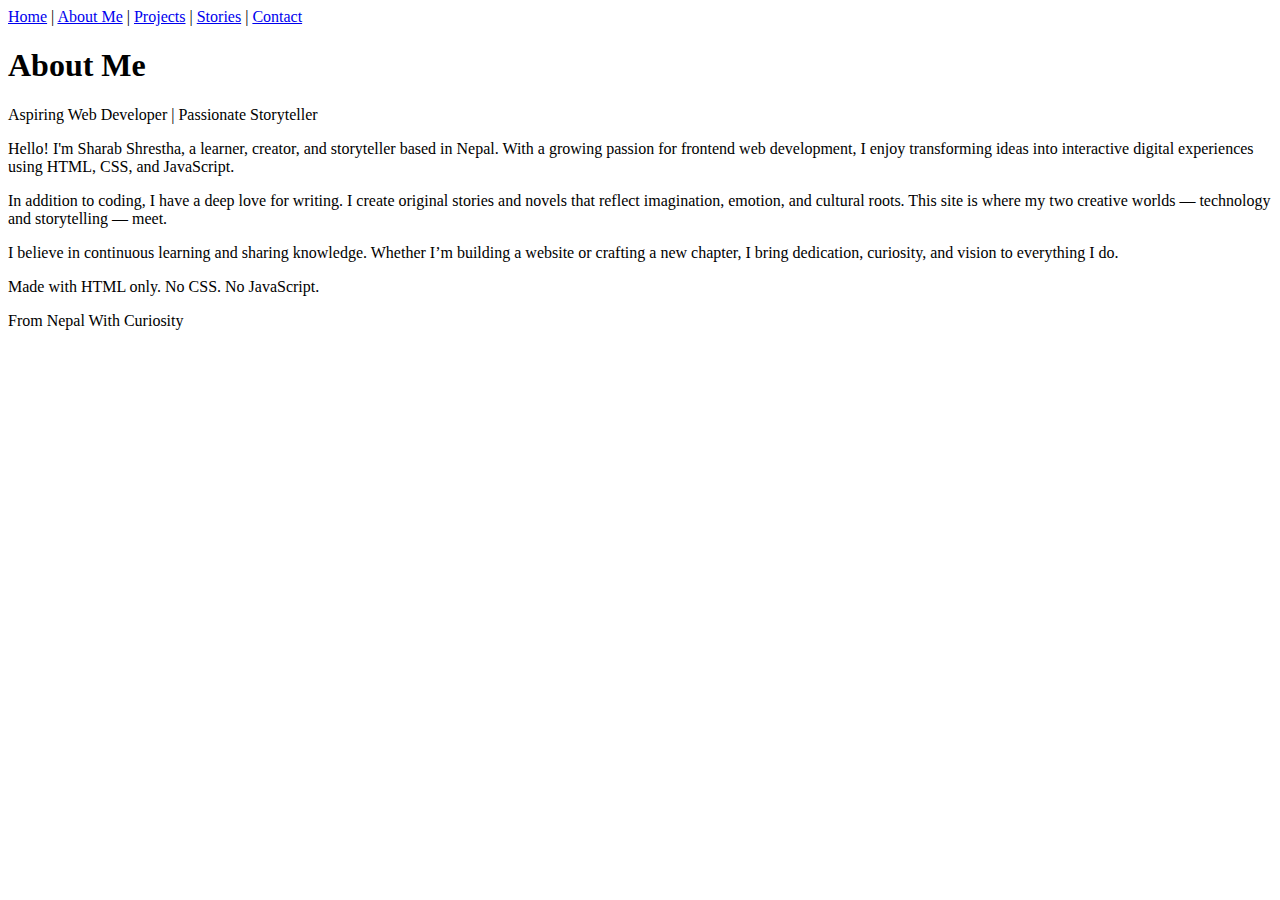
<file: about-me/index.html>
<!DOCTYPE html>
<html lang="en">
  <head>
    <title>Sharab Shrestha</title>
    <meta http-equiv="Content-Type" content="text/html;charset=UTF-8" />
    <link rel="icon" href="/favicon.ico" sizes="any" />
    <link rel="icon" type="image/png" sizes="32x32" href="/favicon-32x32.png" />
    <link rel="icon" type="image/png" sizes="16x16" href="/favicon-16x16.png" />
    <link rel="apple-touch-icon" href="/apple-touch-icon.png" />
    <link rel="manifest" href="/site.webmanifest" />
  </head>
  <body>
    <!-- Navigation Bar -->
    <nav>
      <a href="/">Home</a> | <a href="/about-me/">About Me</a> |
      <a href="/projects/">Projects</a> | <a href="/story/">Stories</a> |
      <a href="/contact/">Contact</a>
    </nav>

    <header>
      <h1>About Me</h1>
      <p>Aspiring Web Developer | Passionate Storyteller</p>
    </header>

    <main>
      <section>
        <p>
          Hello! I'm Sharab Shrestha, a learner, creator, and storyteller based
          in Nepal. With a growing passion for frontend web development, I enjoy
          transforming ideas into interactive digital experiences using HTML,
          CSS, and JavaScript.
        </p>
        <p>
          In addition to coding, I have a deep love for writing. I create
          original stories and novels that reflect imagination, emotion, and
          cultural roots. This site is where my two creative worlds — technology
          and storytelling — meet.
        </p>
        <p>
          I believe in continuous learning and sharing knowledge. Whether I’m
          building a website or crafting a new chapter, I bring dedication,
          curiosity, and vision to everything I do.
        </p>
      </section>
    </main>

    <footer>
      <p>Made with HTML only. No CSS. No JavaScript.</p>
      <p>From Nepal With Curiosity</p>
    </footer>
  </body>
</html>
</file>
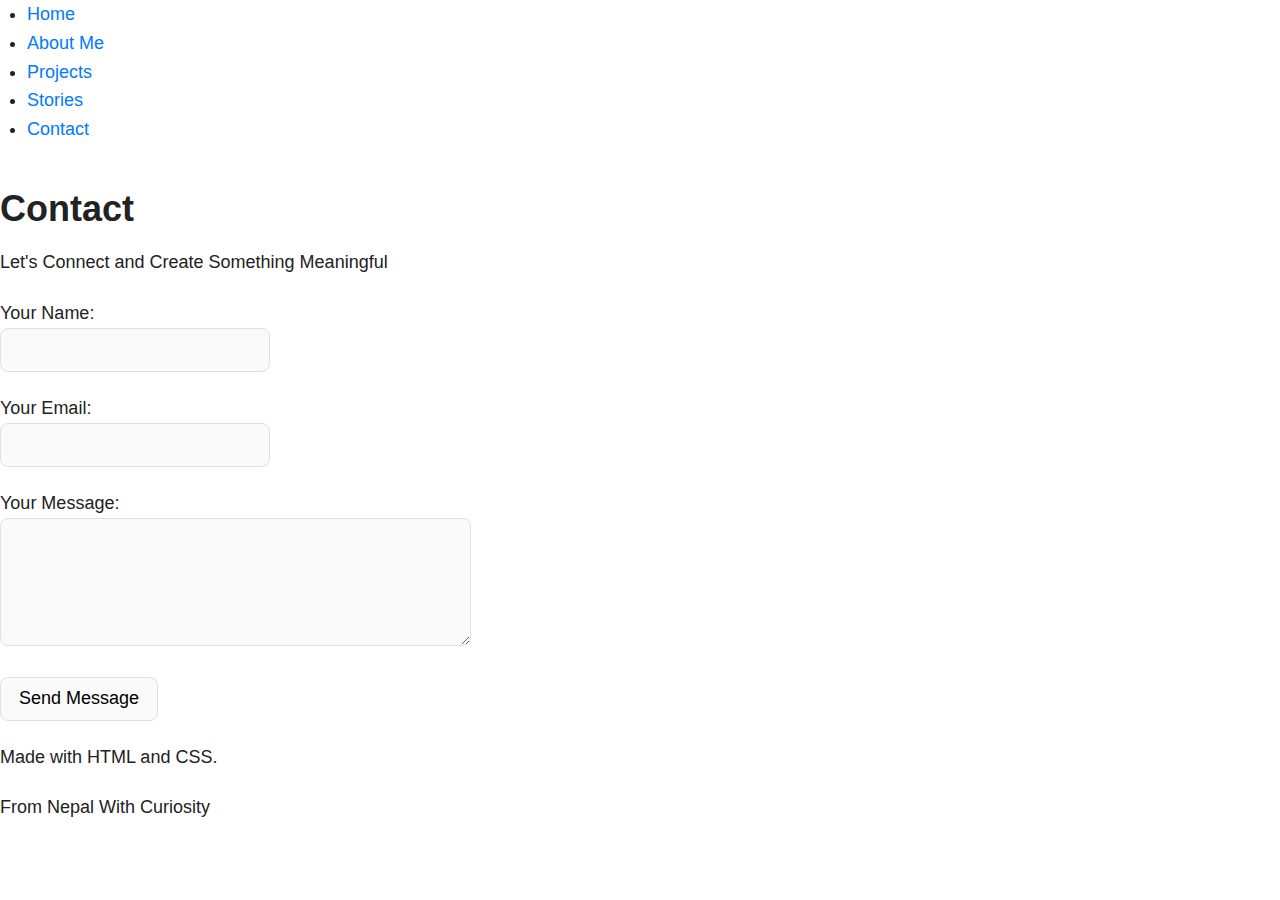
<file: contact/index.html>
<!DOCTYPE html>
<html lang="en">
  <head>
    <meta charset="UTF-8" />
    <title>Contact | Sharab Shrestha – Web Developer & Storyteller</title>
    <link rel="icon" href="/favicon.ico" sizes="any" />
    <link rel="icon" type="image/png" sizes="32x32" href="/favicon-32x32.png" />
    <link rel="icon" type="image/png" sizes="16x16" href="/favicon-16x16.png" />
    <link rel="apple-touch-icon" href="/apple-touch-icon.png" />
    <link rel="manifest" href="/site.webmanifest" />
    <link rel="stylesheet" href="/style.css" />
  </head>
  <body>
    <!-- Skip Navigation Link -->
    <a href="#maincontent" class="skip-link" style="position:absolute; left:-999px; top:auto; width:1px; height:1px; overflow:hidden;">
      Skip to main content
    </a>

    <!-- Navigation Bar -->
    <nav>
      <ul>
        <li><a href="/">Home</a></li>
        <li><a href="/about-me/">About Me</a></li>
        <li><a href="/projects/">Projects</a></li>
        <li><a href="/story/">Stories</a></li>
        <li><a href="/contact/">Contact</a></li>
      </ul>
    </nav>

    <header>
      <h1>Contact</h1>
      <p>Let's Connect and Create Something Meaningful</p>
    </header>

    <main id="maincontent">
      <section>
        <!-- 
          Form submissions are sent to Formspree (https://formspree.io/f/myzjepgo).
          Ensure the Formspree endpoint is configured and associated with the correct email/account.
          Update the 'action' attribute if the Formspree form ID changes.
        -->
        <form method="post" action="https://formspree.io/f/myzjepgo">
          <p>
            <label for="name">Your Name:</label><br />
            <input type="text" id="name" name="name" required />
          </p>
          <p>
            <label for="email">Your Email:</label><br />
            <input type="email" id="email" name="email" required />
          </p>
          <p>
            <label for="message">Your Message:</label><br />
            <textarea id="message" name="message" rows="5" cols="40" required></textarea>
          </p>
          <p>
            <input type="submit" value="Send Message" />
          </p>
        </form>
      </section>
    </main>

    <footer>
      <p>Made with HTML and CSS.</p>
      <p>From Nepal With Curiosity</p>
    </footer>
  </body>
</html>
</file>
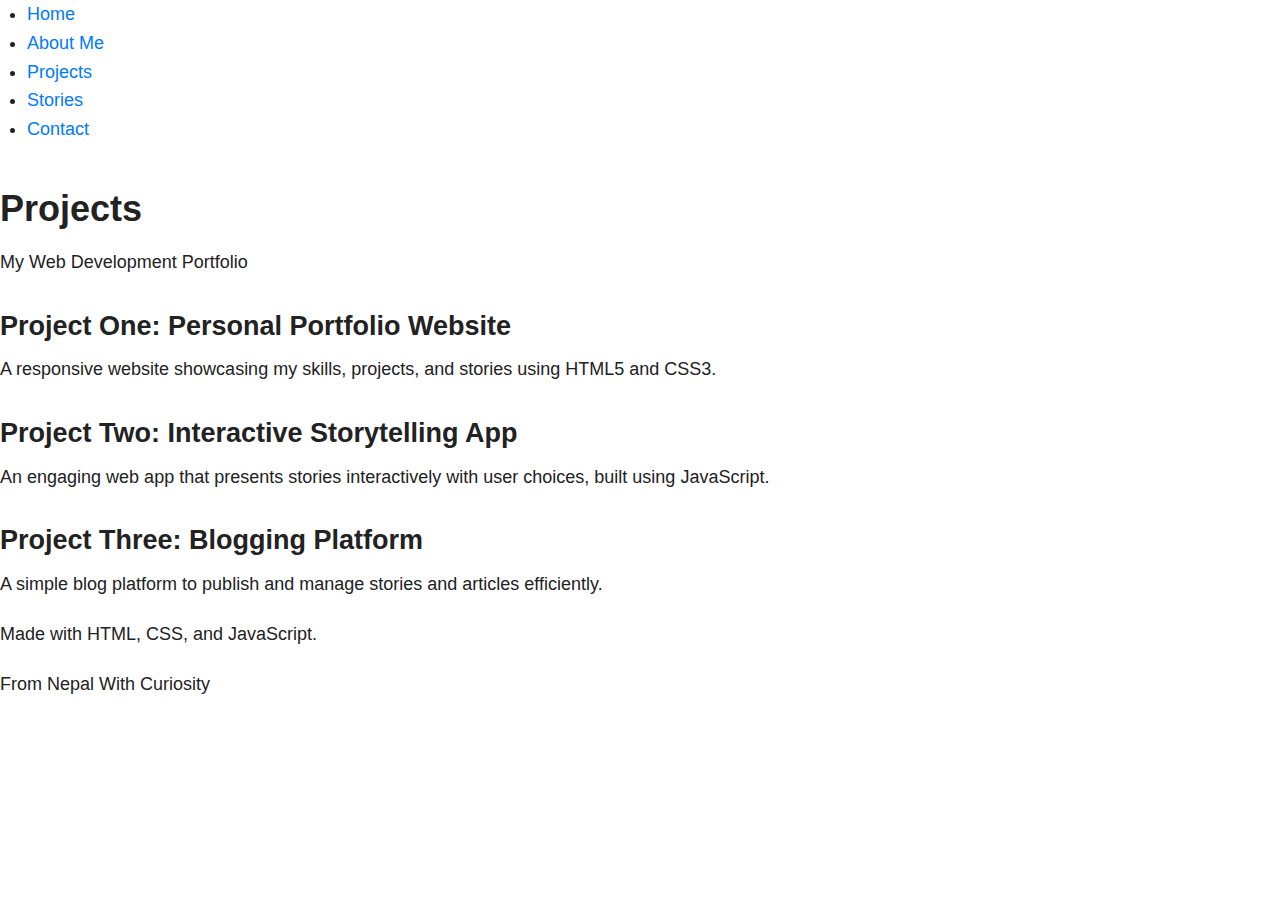
<file: projects/index.html>
<!DOCTYPE html>
<html lang="en">
  <head>
    <meta charset="UTF-8" />
    <title>Projects | Sharab Shrestha – Web Developer & Storyteller</title>
    <meta name="viewport" content="width=device-width, initial-scale=1.0" />
    <meta
      name="description"
      content="Explore Sharab Shrestha’s web development projects, including portfolios, interactive storytelling apps, and blogging platforms."
    />
    <link rel="icon" href="/favicon.ico" sizes="any" />
    <link rel="icon" type="image/png" sizes="32x32" href="/favicon-32x32.png" />
    <link rel="icon" type="image/png" sizes="16x16" href="/favicon-16x16.png" />
    <link rel="apple-touch-icon" href="/apple-touch-icon.png" />
    <link rel="manifest" href="/site.webmanifest" />
    <link rel="stylesheet" href="/style.css" />
  </head>
  <body>

    <!-- Navigation Bar -->
    <nav>
      <ul>
        <li><a href="/">Home</a></li>
        <li><a href="/about-me/">About Me</a></li>
        <li><a href="/projects/">Projects</a></li>
        <li><a href="/stories/">Stories</a></li>
        <li><a href="/contact/">Contact</a></li>
      </ul>
    </nav>

    <header>
      <h1>Projects</h1>
      <p>My Web Development Portfolio</p>
    </header>

    <main id="maincontent">
      <section>
        <article>
          <h2>Project One: Personal Portfolio Website</h2>
          <p>A responsive website showcasing my skills, projects, and stories using HTML5 and CSS3.</p>
        </article>

        <article>
          <h2>Project Two: Interactive Storytelling App</h2>
          <p>An engaging web app that presents stories interactively with user choices, built using JavaScript.</p>
        </article>

        <article>
          <h2>Project Three: Blogging Platform</h2>
          <p>A simple blog platform to publish and manage stories and articles efficiently.</p>
        </article>
      </section>
    </main>

    <footer>
      <p>Made with HTML, CSS, and JavaScript.</p>
      <p>From Nepal With Curiosity</p>
    </footer>
  </body>
</html>
</file>
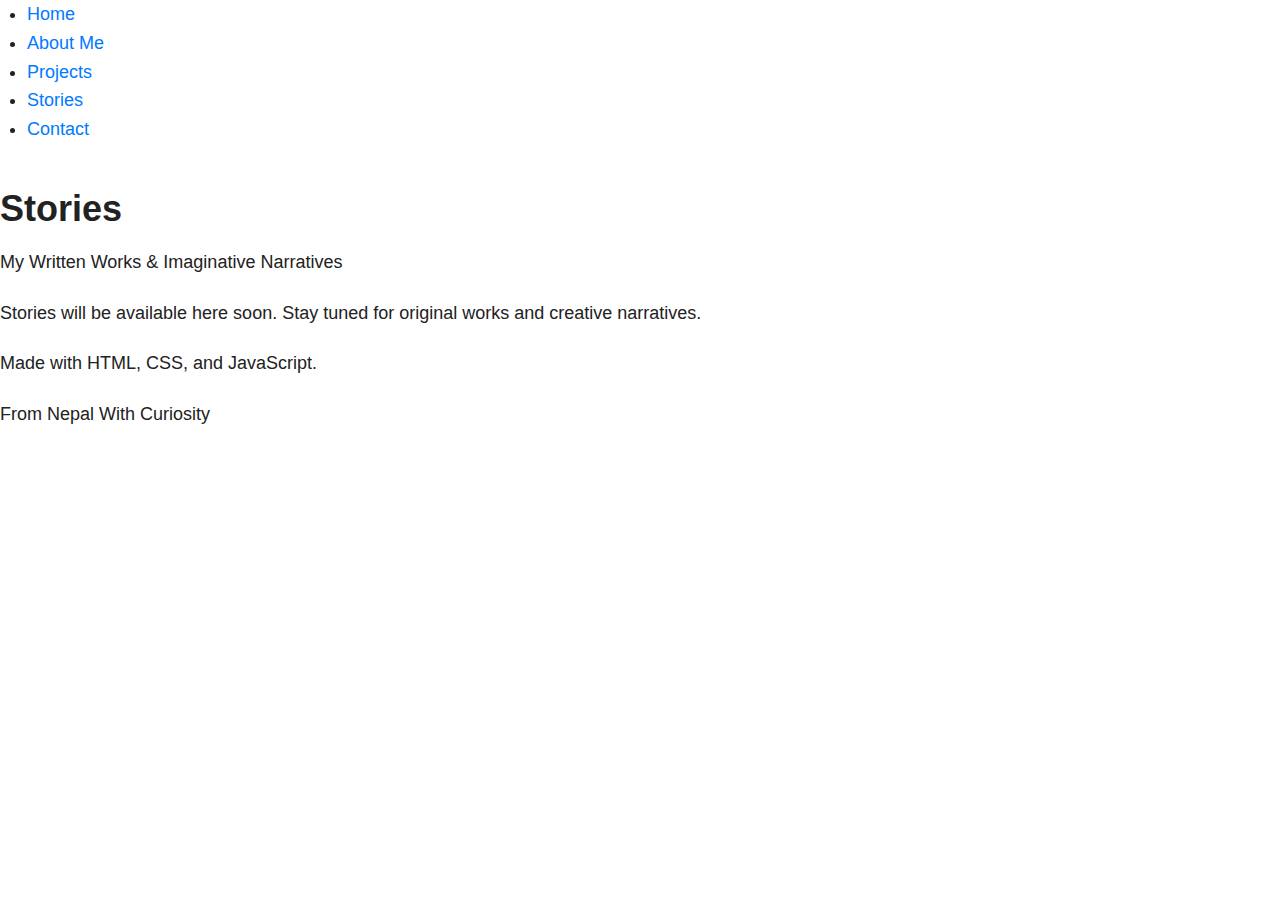
<file: stories/index.html>
<!DOCTYPE html>
<html lang="en">
  <head>
    <meta charset="UTF-8" />
    <title>Stories | Sharab Shrestha – Writer & Storyteller</title>
    <meta name="viewport" content="width=device-width, initial-scale=1.0" />
    <meta
      name="description"
      content="Explore Sharab Shrestha’s original stories and imaginative narratives that reflect culture and creativity."
    />
    <link rel="icon" href="/favicon.ico" sizes="any" />
    <link rel="icon" type="image/png" sizes="32x32" href="/favicon-32x32.png" />
    <link rel="icon" type="image/png" sizes="16x16" href="/favicon-16x16.png" />
    <link rel="apple-touch-icon" href="/apple-touch-icon.png" />
    <link rel="manifest" href="/site.webmanifest" />
    <link rel="stylesheet" href="/style.css" />
  </head>
  <body>

    <!-- Navigation Bar -->
    <nav aria-label="Main Navigation">
      <ul>
        <li><a href="/">Home</a></li>
        <li><a href="/about-me/">About Me</a></li>
        <li><a href="/projects/">Projects</a></li>
        <li><a href="/stories/">Stories</a></li>
        <li><a href="/contact/">Contact</a></li>
      </ul>
    </nav>

    <header>
      <h1>Stories</h1>
      <p>My Written Works &amp; Imaginative Narratives</p>
    </header>

    <main id="maincontent" role="main">
      <section aria-live="polite">
        <p>Stories will be available here soon. Stay tuned for original works and creative narratives.</p>
      </section>
    </main>

    <footer>
      <p>Made with HTML, CSS, and JavaScript.</p>
      <p>From Nepal With Curiosity</p>
    </footer>
  </body>
</html>
</file>
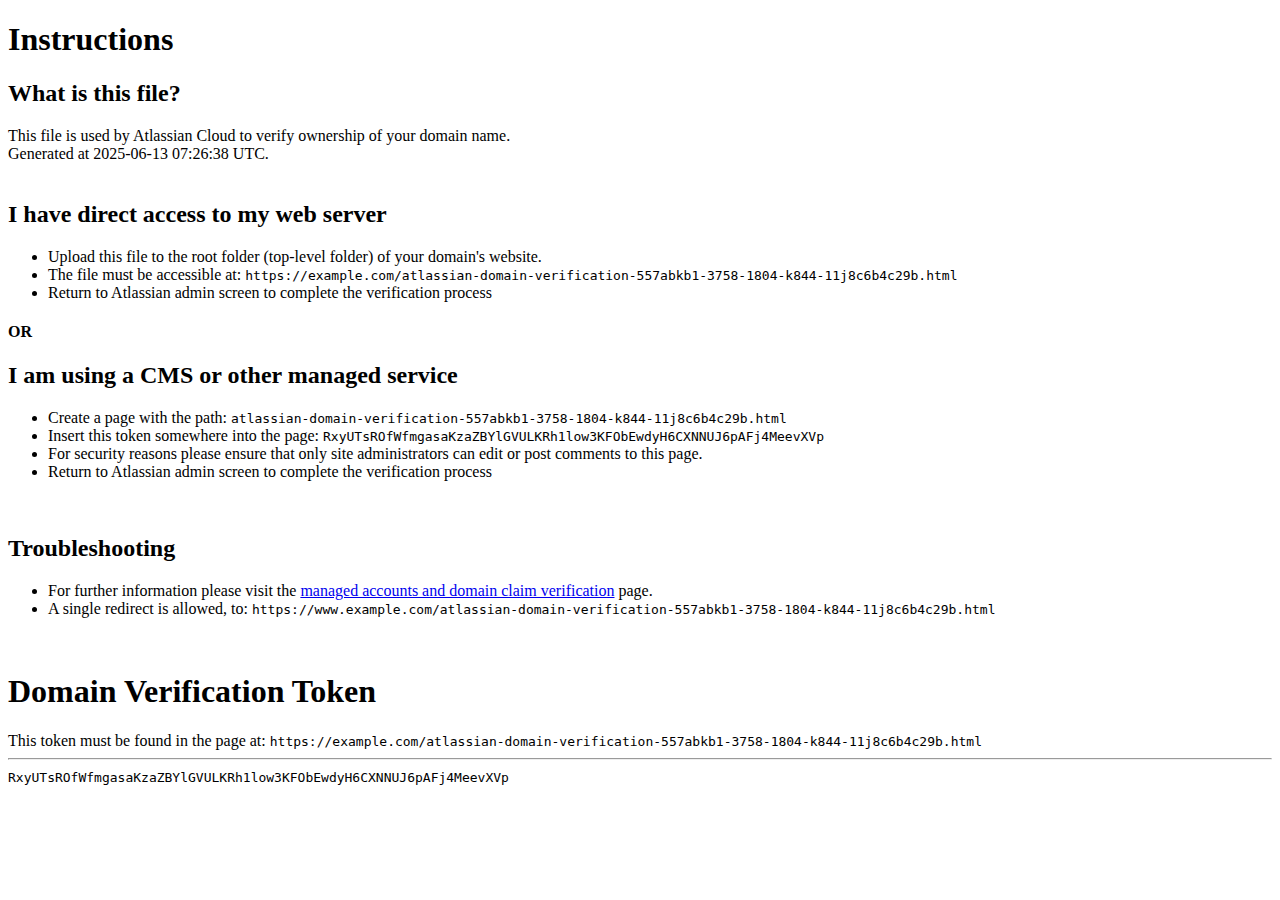
<file: atlassian-domain-verification-557abkb1-3758-1804-k844-11j8c6b4c29b.html>
<!DOCTYPE html>
<html>
<head>
<meta name="robots" content="noindex">
</head>
<body>
<h1>Instructions</h1>
<h2>What is this file?</h2>
This file is used by Atlassian Cloud to verify ownership of your domain name.
<br>
Generated at 2025-06-13 07:26:38 UTC.
<br>
<br>

<h2>I have direct access to my web server</h2>
<ul>
    <li>Upload this file to the root folder (top-level folder) of your domain's website.</li>
    <li>The file must be accessible at: <code>https://example.com/atlassian-domain-verification-557abkb1-3758-1804-k844-11j8c6b4c29b.html</code></li>
    <li>Return to Atlassian admin screen to complete the verification process</li>
</ul>

<h4>OR</h4>

<h2>I am using a CMS or other managed service</h2>
<ul>
    <li>Create a page with the path: <code>atlassian-domain-verification-557abkb1-3758-1804-k844-11j8c6b4c29b.html</code></li>
    <li>Insert this token somewhere into the page: <code>RxyUTsROfWfmgasaKzaZBYlGVULKRh1low3KFObEwdyH6CXNNUJ6pAFj4MeevXVp</code></li>
    <li>For security reasons please ensure that only site administrators can edit or post comments to this page.</li>
    <li>Return to Atlassian admin screen to complete the verification process</li>
</ul>

<br>

<h2>Troubleshooting</h2>
<ul>
    <li>For further information please visit the
    <a href="https://confluence.atlassian.com/purchasing/managed-accounts-and-domain-claim-verification-846071711.html">
            managed accounts and domain claim verification</a> page.</li>
    <li>A single redirect is allowed, to: <code>https://www.example.com/atlassian-domain-verification-557abkb1-3758-1804-k844-11j8c6b4c29b.html</code></li>
</ul>

<br>

<h1>Domain Verification Token</h1>
This token must be found in the page at: <code>https://example.com/atlassian-domain-verification-557abkb1-3758-1804-k844-11j8c6b4c29b.html</code>
<hr>
<code id="domain-verification-token" data-value="RxyUTsROfWfmgasaKzaZBYlGVULKRh1low3KFObEwdyH6CXNNUJ6pAFj4MeevXVp">RxyUTsROfWfmgasaKzaZBYlGVULKRh1low3KFObEwdyH6CXNNUJ6pAFj4MeevXVp</code>
<!-- RxyUTsROfWfmgasaKzaZBYlGVULKRh1low3KFObEwdyH6CXNNUJ6pAFj4MeevXVp -->

</body>
</html>
</file>
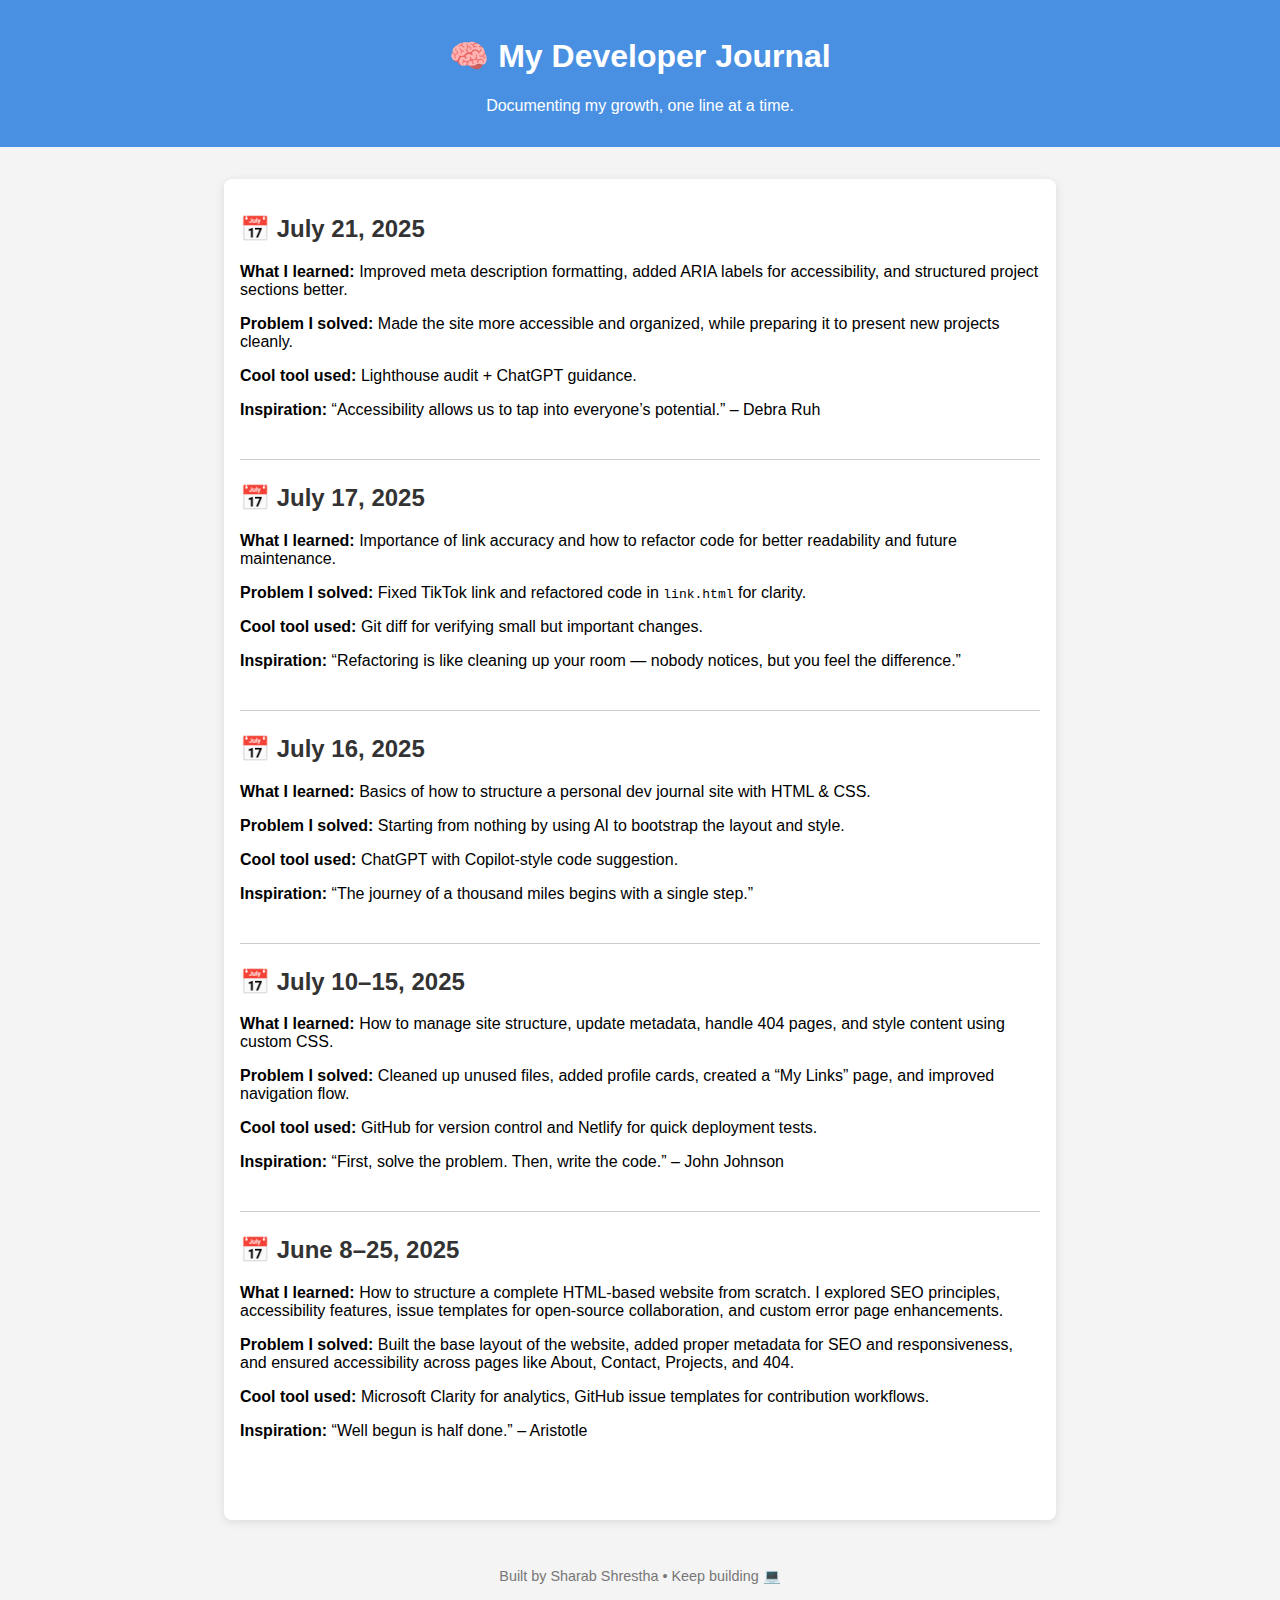
<file: dev.html>
<!DOCTYPE html>
<html lang="en">
  <head>
    <meta charset="UTF-8" />
    <meta name="viewport" content="width=device-width, initial-scale=1.0" />
    <title>My Dev Journal</title>
    <style>
      body {
        font-family: Arial, sans-serif;
        background: #f4f4f4;
        margin: 0;
        padding: 0;
      }
      header {
        background: #4a90e2;
        color: white;
        padding: 1rem;
        text-align: center;
      }
      main {
        max-width: 800px;
        margin: 2rem auto;
        padding: 1rem;
        background: white;
        border-radius: 8px;
        box-shadow: 0 2px 10px rgba(0, 0, 0, 0.1);
      }
      h2 {
        color: #333;
      }
      .entry {
        border-bottom: 1px solid #ccc;
        margin-bottom: 1.5rem;
        padding-bottom: 1.5rem;
      }
      .entry:last-child {
        border-bottom: none;
      }
      footer {
        text-align: center;
        padding: 1rem;
        font-size: 0.9rem;
        color: #777;
      }
    </style>
    <script type="text/javascript">
      (function (c, l, a, r, i, t, y) {
        c[a] =
          c[a] ||
          function () {
            (c[a].q = c[a].q || []).push(arguments);
          };
        t = l.createElement(r);
        t.async = 1;
        t.src = "https://www.clarity.ms/tag/" + i;
        y = l.getElementsByTagName(r)[0];
        y.parentNode.insertBefore(t, y);
      })(window, document, "clarity", "script", "rxm1ij58uy");
    </script>
  </head>
  <body>
    <header>
      <h1>🧠 My Developer Journal</h1>
      <p>Documenting my growth, one line at a time.</p>
    </header>

    <main>
      <div class="entry">
        <h2>📅 July 21, 2025</h2>
        <p>
          <strong>What I learned:</strong> Improved meta description formatting,
          added ARIA labels for accessibility, and structured project sections
          better.
        </p>
        <p>
          <strong>Problem I solved:</strong> Made the site more accessible and
          organized, while preparing it to present new projects cleanly.
        </p>
        <p>
          <strong>Cool tool used:</strong> Lighthouse audit + ChatGPT guidance.
        </p>
        <p>
          <strong>Inspiration:</strong> “Accessibility allows us to tap into
          everyone’s potential.” – Debra Ruh
        </p>
      </div>

      <div class="entry">
        <h2>📅 July 17, 2025</h2>
        <p>
          <strong>What I learned:</strong> Importance of link accuracy and how
          to refactor code for better readability and future maintenance.
        </p>
        <p>
          <strong>Problem I solved:</strong> Fixed TikTok link and refactored
          code in <code>link.html</code> for clarity.
        </p>
        <p>
          <strong>Cool tool used:</strong> Git diff for verifying small but
          important changes.
        </p>
        <p>
          <strong>Inspiration:</strong> “Refactoring is like cleaning up your
          room — nobody notices, but you feel the difference.”
        </p>
      </div>

      <div class="entry">
        <h2>📅 July 16, 2025</h2>
        <p>
          <strong>What I learned:</strong> Basics of how to structure a personal
          dev journal site with HTML & CSS.
        </p>
        <p>
          <strong>Problem I solved:</strong> Starting from nothing by using AI
          to bootstrap the layout and style.
        </p>
        <p>
          <strong>Cool tool used:</strong> ChatGPT with Copilot-style code
          suggestion.
        </p>
        <p>
          <strong>Inspiration:</strong> “The journey of a thousand miles begins
          with a single step.”
        </p>
      </div>

      <div class="entry">
        <h2>📅 July 10–15, 2025</h2>
        <p>
          <strong>What I learned:</strong> How to manage site structure, update
          metadata, handle 404 pages, and style content using custom CSS.
        </p>
        <p>
          <strong>Problem I solved:</strong> Cleaned up unused files, added
          profile cards, created a “My Links” page, and improved navigation
          flow.
        </p>
        <p>
          <strong>Cool tool used:</strong> GitHub for version control and
          Netlify for quick deployment tests.
        </p>
        <p>
          <strong>Inspiration:</strong> “First, solve the problem. Then, write
          the code.” – John Johnson
        </p>
      </div>

      <div class="entry">
        <h2>📅 June 8–25, 2025</h2>
        <p>
          <strong>What I learned:</strong> How to structure a complete
          HTML-based website from scratch. I explored SEO principles,
          accessibility features, issue templates for open-source collaboration,
          and custom error page enhancements.
        </p>
        <p>
          <strong>Problem I solved:</strong> Built the base layout of the
          website, added proper metadata for SEO and responsiveness, and ensured
          accessibility across pages like About, Contact, Projects, and 404.
        </p>
        <p>
          <strong>Cool tool used:</strong> Microsoft Clarity for analytics,
          GitHub issue templates for contribution workflows.
        </p>
        <p>
          <strong>Inspiration:</strong> “Well begun is half done.” – Aristotle
        </p>
      </div>
    </main>

    <footer>Built by Sharab Shrestha • Keep building 💻</footer>
  </body>
</html>
</file>
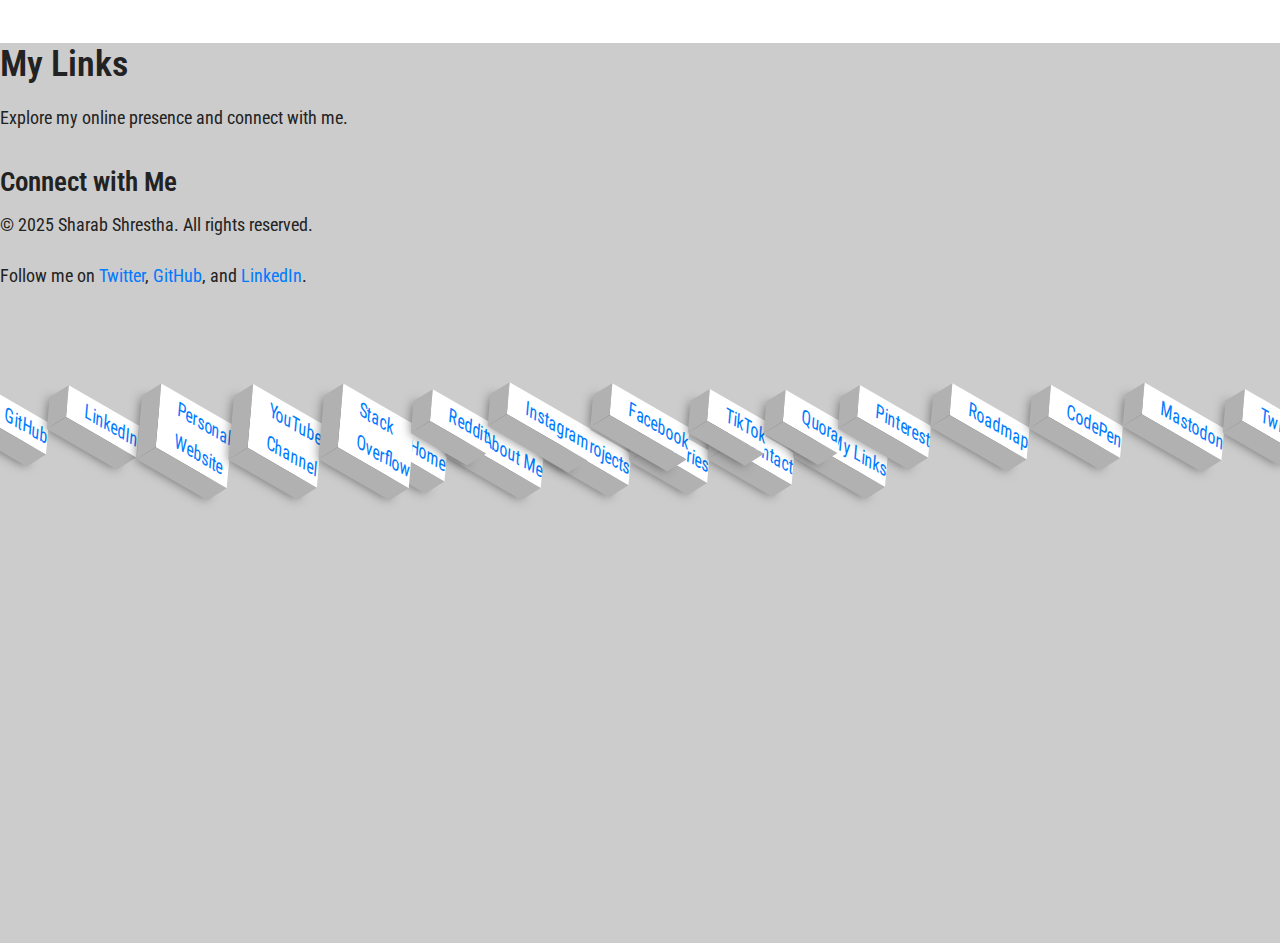
<file: link.html>
<!DOCTYPE html>
<html lang="en">
  <head>
    <meta charset="UTF-8" />
    <meta name="viewport" content="width=device-width, initial-scale=1.0" />
    <title>My Links</title>
    <!-- Microsoft Clarity analytics script for tracking user interactions and website analytics -->
    <script type="text/javascript">
      (function (c, l, a, r, i, t, y) {
        c[a] =
          c[a] ||
          function () {
            (c[a].q = c[a].q || []).push(arguments);
          };
        t = l.createElement(r);
        t.async = 1;
        t.src = "https://www.clarity.ms/tag/" + i;
        y = l.getElementsByTagName(r)[0];
        y.parentNode.insertBefore(t, y);
      })(window, document, "clarity", "script", "rxm1ij58uy");
    </script>
    <link rel="stylesheet" href="style.css" />
    <link rel="stylesheet" href="link.css">
  </head>
  <body>
    <nav>
      <ul>
        <li><a href="index.html#home">Home</a></li>
        <li><a href="index.html#introduction">About Me</a></li>
        <li><a href="index.html#projects">Projects</a></li>
        <li><a href="index.html#stories">Stories</a></li>
        <li><a href="index.html#contact">Contact</a></li>
        <li><a aria-current="page">My Links</a></li>
      </ul>
    </nav>
    <header>
      <h1>My Links</h1>
      <p>Explore my online presence and connect with me.</p>
    </header>
    <main>
      <section>
        <h2>Connect with Me</h2>
        <ul>
          <li>
            <a href="https://x.com/sharabshrestha9" target="_blank"
              >X (formerly Twitter)</a
            >
          </li>
          <li>
            <a href="https://github.com/sharabshrestha99" target="_blank"
              >GitHub</a
            >
          </li>
          <li>
            <a
              href="https://www.linkedin.com/in/sharabshrestha99/"
              target="_blank"
              >LinkedIn</a
            >
          </li>
          <li>
            <a href="https://sarabshrestha.com.np/" target="_blank"
              >Personal Website</a
            >
          </li>
          <li>
            <a href="https://www.youtube.com/@SharabShrestha" target="_blank"
              >YouTube Channel</a
            >
          </li>
          <li>
            <a
              href="https://stackoverflow.com/users/22537698/sharab-shrestha"
              target="_blank"
              >Stack Overflow</a
            >
          </li>
          <li>
            <a
              href="https://www.reddit.com/user/sharabshrestha99/"
              target="_blank"
              >Reddit</a
            >
          </li>
          <li>
            <a href="https://www.instagram.com/sharab_shrestha/" target="_blank"
              >Instagram</a
            >
          </li>
          <li>
            <a
              href="https://www.facebook.com/profile.php?id=100088391685924"
              target="_blank"
              >Facebook</a
            >
          </li>
          <li>
            <a href="https://www.tiktok.com/@sharabshrestha99" target="_blank"
              >TikTok</a
            >
          </li>
          <li>
            <a
              href="https://www.quora.com/profile/Sharab-Shrestha"
              target="_blank"
              >Quora</a
            >
          </li>
          <li>
            <a href="https://www.pinterest.com/sharabshrestha9/" target="_blank"
              >Pinterest</a
            >
          </li>
          <li>
            <a href="https://roadmap.sh/u/sharab" target="_blank">Roadmap</a>
          </li>
          <li>
            <a href="https://codepen.io/sharabshrestha99" target="_blank"
              >CodePen</a
            >
          </li>
          <li>
            <a href="https://mastodon.social/@sharabshrestha99" target="_blank"
              >Mastodon</a
            >
          </li>
          <li>
            <a href="https://www.twitch.tv/sharabshrestha99" target="_blank"
              >Twitch</a
            >
          </li>
          <li>
            <a href="https://www.threads.net/@sharab_shrestha" target="_blank"
              >Threads</a
            >
          </li>
        </ul>
      </section>
    </main>
    <footer>
      <p>&copy; 2025 Sharab Shrestha. All rights reserved.</p>
      <p>
        Follow me on <a href="#">Twitter</a>, <a href="#">GitHub</a>, and
        <a href="#">LinkedIn</a>.
      </p>
    </footer>
  </body>
</html>
</file>
<file: style.css>
/* Modern Minimalist CSS */

:root {
    --font-main: 'Inter', Arial, sans-serif;
    --color-bg: #fff;
    --color-text: #222;
    --color-accent: #007aff;
    --border-radius: 8px;
    --transition: 0.2s cubic-bezier(.4,0,.2,1);
}

html, body {
    height: 100%;
    margin: 0;
    padding: 0;
    background: var(--color-bg);
    color: var(--color-text);
    font-family: var(--font-main);
    font-size: 18px;
    line-height: 1.6;
}

a {
    color: var(--color-accent);
    text-decoration: none;
    transition: color var(--transition);
}
a:hover {
    color: #005bb5;
}

h1, h2, h3, h4, h5, h6 {
    font-weight: 600;
    margin: 1.2em 0 0.5em 0;
    line-height: 1.2;
}

p {
    margin: 0 0 1.2em 0;
}

ul, ol {
    margin: 0 0 1.2em 1.5em;
    padding: 0;
}

button, input, textarea, select {
    font-family: inherit;
    font-size: 1em;
    border-radius: var(--border-radius);
    border: 1px solid #e0e0e0;
    padding: 0.6em 1em;
    background: #fafafa;
    transition: border-color var(--transition), box-shadow var(--transition);
    outline: none;
}

button {
    background: var(--color-accent);
    color: #fff;
    border: none;
    cursor: pointer;
    font-weight: 500;
    transition: background var(--transition), box-shadow var(--transition);
}
button:hover, button:focus {
    background: #005bb5;
    box-shadow: 0 2px 8px rgba(0,0,0,0.06);
}

.container {
    max-width: 700px;
    margin: 0 auto;
    padding: 2em 1em;
}

img {
    max-width: 100%;
    border-radius: var(--border-radius);
    display: block;
}

hr {
    border: none;
    border-top: 1px solid #eee;
    margin: 2em 0;
}

@media (max-width: 600px) {
    html {
        font-size: 16px;
    }
    .container {
        padding: 1em 0.5em;
    }
}
</file>
<file: link.css>
@import url("https://fonts.googleapis.com/css?family=Roboto+Condensed:300,400");

body {
  margin: 0;
  padding: 0;
  background: #ccc;
  font-family: "Roboto Condensed", sans-serif;
}

ul {
  position: absolute;
  top: 50%;
  left: 50%;
  transform: translate(-50%, -50%);
  display: flex;
  margin: 0;
  padding: 0;
}

ul li {
  list-style: none;
  margin: 0 5px;
}

ul li a .fa {
  font-size: 40px;
  color: #262626;
  line-height: 80px;
  transition: 0.5s;
  padding-right: 14px;
}

ul li a span {
  padding: 0;
  margin: 0;
  position: absolute;
  top: 30px;
  color: #262626;
  letter-spacing: 4px;
  transition: 0.5s;
}

ul li a {
  text-decoration: none;
  display: absolute;
  display: block;
  width: auto;
  height: auto;
  background: #fff;
  text-align: left;
  padding-left: 20px;
  transform: rotate(30deg) skew(25deg) translate(0, 0);
  transition: 0.5s;
  box-shadow: -20px 20px 10px rgba(0, 0, 0, 0.5);
}
ul li a:before {
  content: "";
  position: absolute;
  top: 10px;
  left: -20px;
  height: 100%;
  width: 20px;
  background: #b1b1b1;
  transform: 0.5s;
  transform: rotate(0deg) skewY(-45deg);
}
ul li a:after {
  content: "";
  position: absolute;
  bottom: -20px;
  left: -10px;
  height: 20px;
  width: 100%;
  background: #b1b1b1;
  transform: 0.5s;
  transform: rotate(0deg) skewX(-45deg);
}

ul li a:hover {
  transform: rotate(-30deg) skew(25deg) translate(20px, -15px);
  box-shadow: -50px 50px 50px rgba(0, 0, 0, 0.5);
}

ul li:hover .fa {
  color: #fff;
}

ul li:hover span {
  color: #fff;
}

ul li:hover:nth-child(1) a {
  background: #3b5998;
}
ul li:hover:nth-child(1) a:before {
  background: #365492;
}
ul li:hover:nth-child(1) a:after {
  background: #4a69ad;
}

ul li:hover:nth-child(2) a {
  background: #00aced;
}
ul li:hover:nth-child(2) a:before {
  background: #097aa5;
}
ul li:hover:nth-child(2) a:after {
  background: #53b9e0;
}

ul li:hover:nth-child(3) a {
  background: #dd4b39;
}
ul li:hover:nth-child(3) a:before {
  background: #b33a2b;
}
ul li:hover:nth-child(3) a:after {
  background: #e66a5a;
}

ul li:hover:nth-child(4) a {
  background: #e4405f;
}
ul li:hover:nth-child(4) a:before {
  background: #d81c3f;
}
ul li:hover:nth-child(4) a:after {
  background: #e46880;
}

ul li:hover:nth-child(5) a {
  background: #3b5998;
}
ul li:hover:nth-child(5) a:before {
  background: #365492;
}
ul li:hover:nth-child(5) a:after {
  background: #4a69ad;
}

ul li:hover:nth-child(6) a {
  background: #00aced;
}
ul li:hover:nth-child(6) a:before {
  background: #097aa5;
}
ul li:hover:nth-child(6) a:after {
  background: #53b9e0;
}

ul li:hover:nth-child(7) a {
  background: #dd4b39;
}
ul li:hover:nth-child(7) a:before {
  background: #b33a2b;
}
ul li:hover:nth-child(7) a:after {
  background: #e66a5a;
}

ul li:hover:nth-child(8) a {
  background: #e4405f;
}
ul li:hover:nth-child(8) a:before {
  background: #d81c3f;
}
ul li:hover:nth-child(8) a:after {
  background: #e46880;
}
</file>
